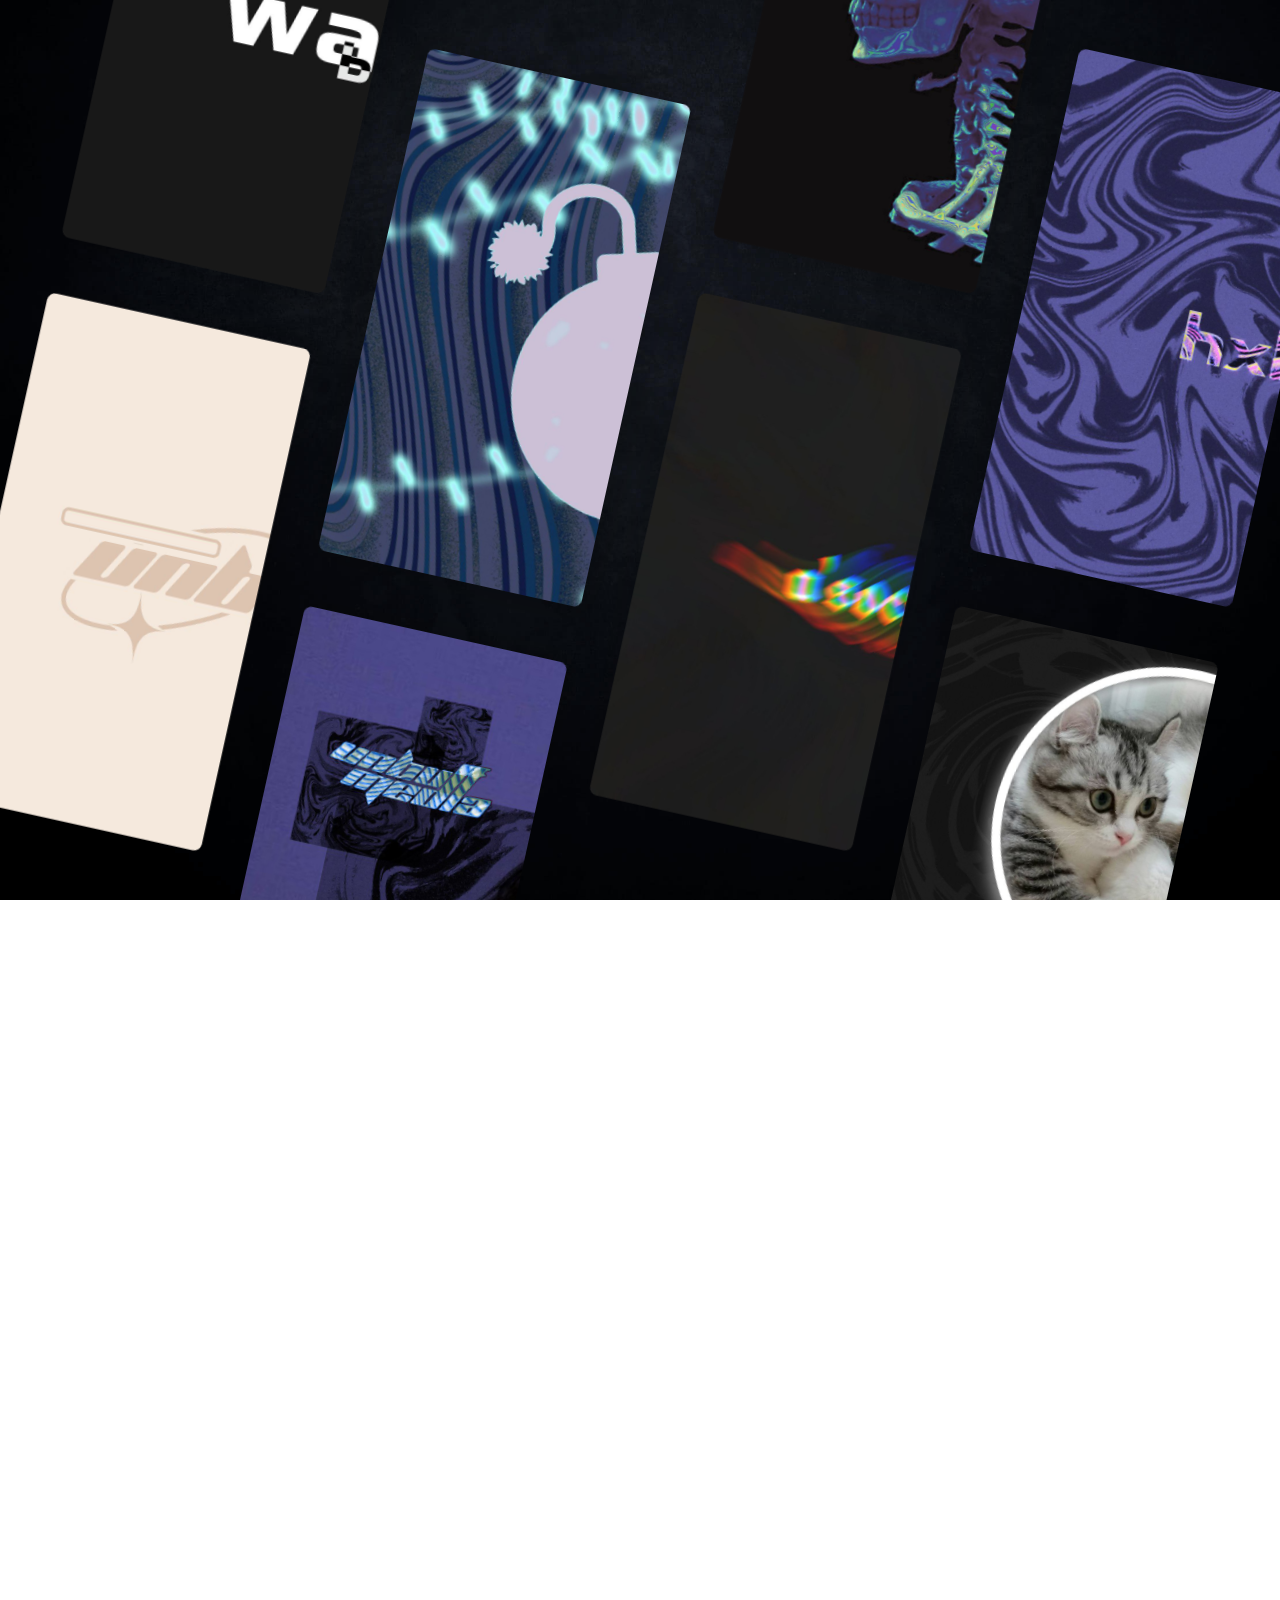
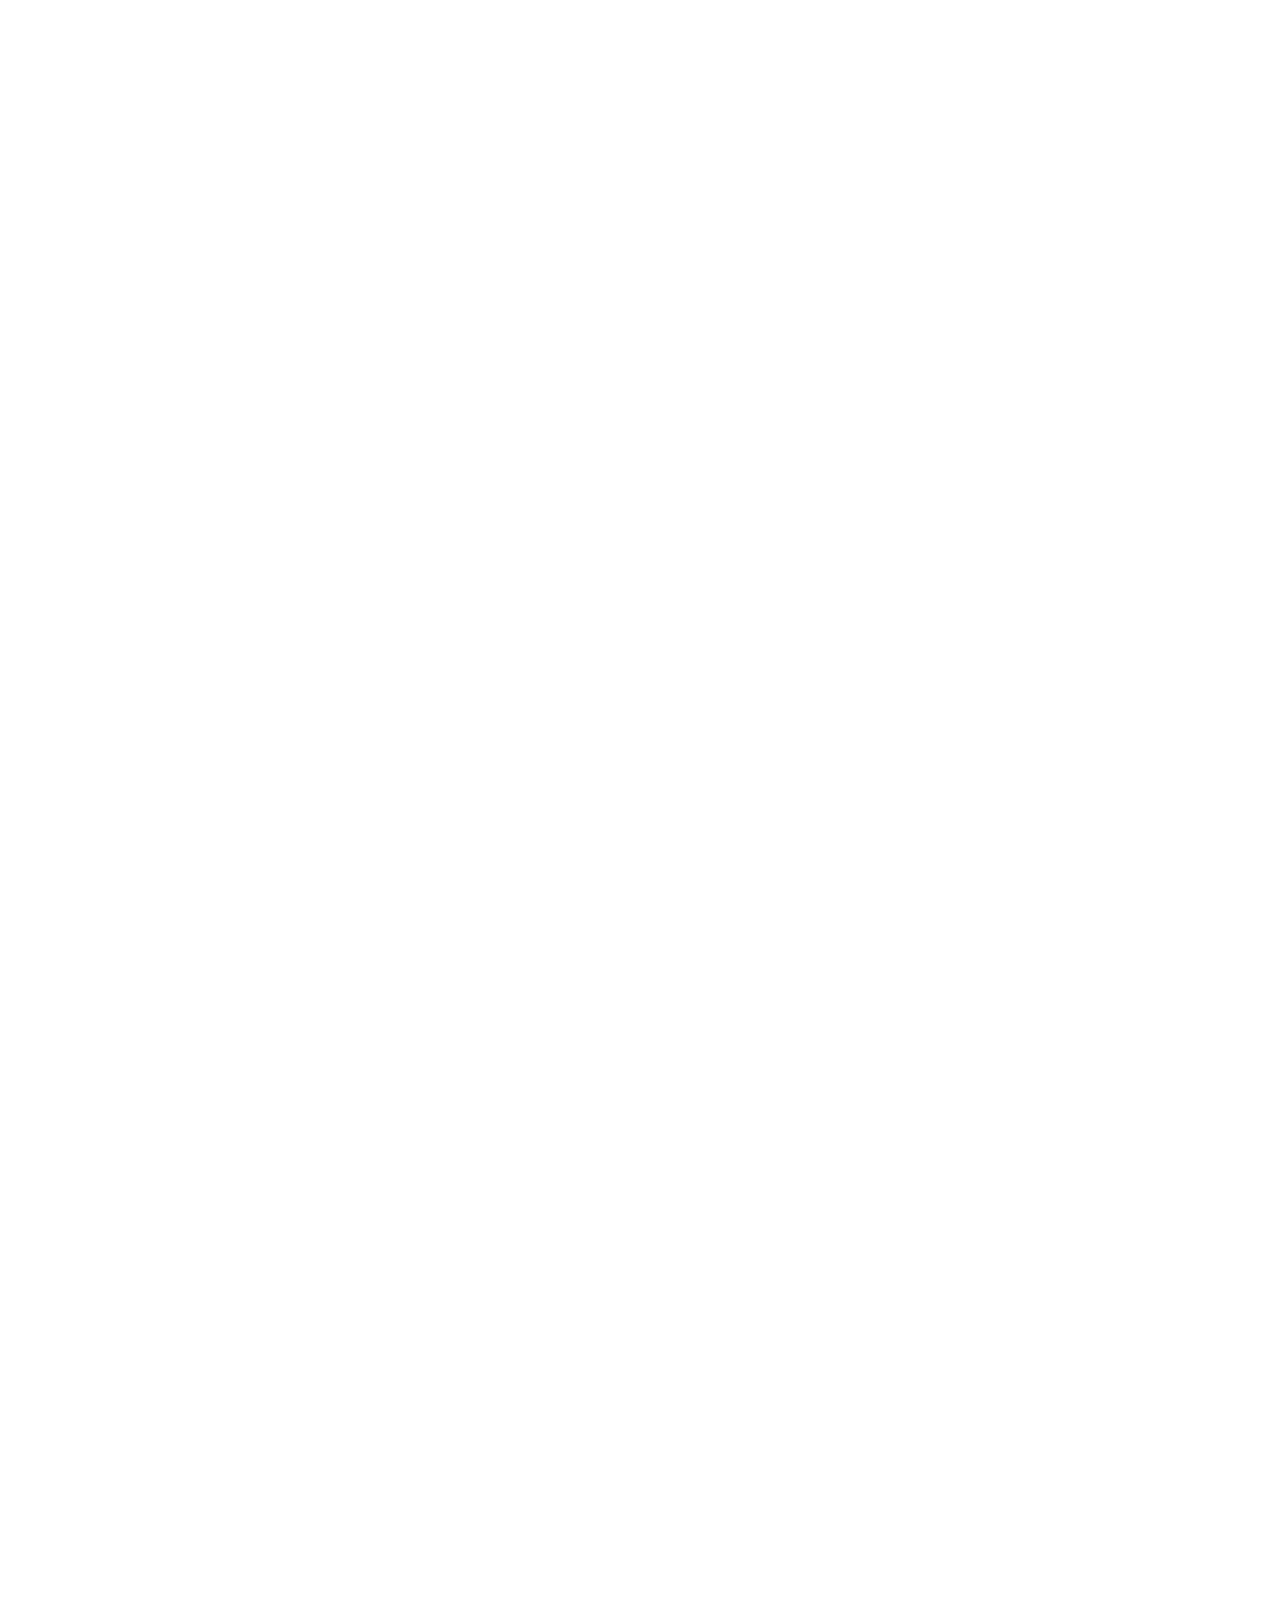
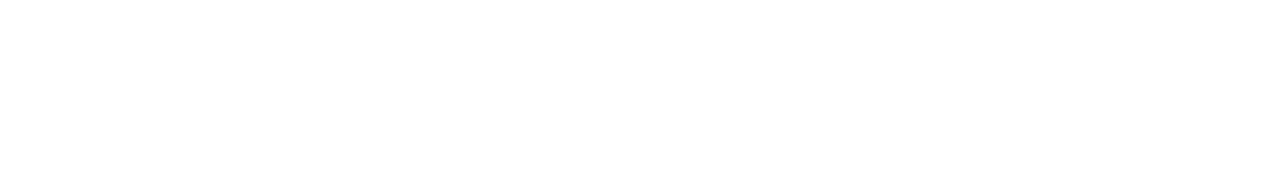
<file: portfolio/index.html>
<!DOCTYPE html>
<html lang="en">
<head>

	<meta charset="UTF-8">
	<meta http-equiv="X-UA-Compatible" content="IE=edge">
	<meta name="viewport" content="width=device-width, initial-scale=1.0">

	<title>Document</title>

	<link rel="stylesheet" href="libs/swiper/swiper-bundle.min.css">
	<link rel="stylesheet" href="css/main.css">

	<script src="libs/swiper/swiper-bundle.min.js" defer></script>
	<script src="libs/swiper/bindSwipers.js" defer></script>
	<script src="js/app.js" defer></script>

</head>
<body>

	<div class="main-wrapper">

		<div class="swiper slider slider1">
			<div class="swiper-wrapper slider__wrapper">
				<div class="swiper-slide slider__item">
					<div class="slider__img" style="background-image: url(img/1.jpg);"></div>
				</div>
				<div class="swiper-slide slider__item">
					<div class="slider__img" style="background-image: url(img/2.jpg);"></div>
				</div>
				<div class="swiper-slide slider__item">
					<div class="slider__img" style="background-image: url(img/3.jpg);"></div>
				</div>
				<div class="swiper-slide slider__item">
					<div class="slider__img" style="background-image: url(img/4.jpg);"></div>
				</div>
				<div class="swiper-slide slider__item">
					<div class="slider__img" style="background-image: url(img/5.jpg);"></div>
				</div>
				<div class="swiper-slide slider__item">
					<div class="slider__img" style="background-image: url(img/6.jpg);"></div>
				</div>
			</div>
		</div>
		<div class="swiper slider slider2">
			<div class="swiper-wrapper slider__wrapper">
				<div class="swiper-slide slider__item">
					<div class="slider__img" style="background-image: url(img/7.jpg);"></div>
				</div>
				<div class="swiper-slide slider__item">
					<div class="slider__img" style="background-image: url(img/8.jpg);"></div>
				</div>
				<div class="swiper-slide slider__item">
					<div class="slider__img" style="background-image: url(img/9.jpg);"></div>
				</div>
				<div class="swiper-slide slider__item">
					<div class="slider__img" style="background-image: url(img/10.jpg);"></div>
				</div>
				<div class="swiper-slide slider__item">
					<div class="slider__img" style="background-image: url(img/11.jpg);"></div>
				</div>
				<div class="swiper-slide slider__item">
					<div class="slider__img" style="background-image: url(img/12.jpg);"></div>
				</div>
			</div>
		</div>
		<div class="swiper slider slider3">
			<div class="swiper-wrapper slider__wrapper">
				<div class="swiper-slide slider__item">
					<div class="slider__img" style="background-image: url(img/13.jpg);"></div>
				</div>
				<div class="swiper-slide slider__item">
					<div class="slider__img" style="background-image: url(img/14.jpg);"></div>
				</div>
				<div class="swiper-slide slider__item">
					<div class="slider__img" style="background-image: url(img/15.jpg);"></div>
				</div>
				<div class="swiper-slide slider__item">
					<div class="slider__img" style="background-image: url(img/16.jpg);"></div>
				</div>
				<div class="swiper-slide slider__item">
					<div class="slider__img" style="background-image: url(img/17.jpg);"></div>
				</div>
				<div class="swiper-slide slider__item">
					<div class="slider__img" style="background-image: url(img/18.jpg);"></div>
				</div>
			</div>
		</div>
		<div class="swiper slider slider4">
			<div class="swiper-wrapper slider__wrapper">
				<div class="swiper-slide slider__item">
					<div class="slider__img" style="background-image: url(img/19.jpg);"></div>
				</div>
				<div class="swiper-slide slider__item">
					<div class="slider__img" style="background-image: url(img/20.jpg);"></div>
				</div>
				<div class="swiper-slide slider__item">
					<div class="slider__img" style="background-image: url(img/21.jpg);"></div>
				</div>
				<div class="swiper-slide slider__item">
					<div class="slider__img" style="background-image: url(img/22.jpg);"></div>
				</div>
				<div class="swiper-slide slider__item">
					<div class="slider__img" style="background-image: url(img/23.jpg);"></div>
				</div>
				<div class="swiper-slide slider__item">
					<div class="slider__img" style="background-image: url(img/24.jpg);"></div>
				</div>
			</div>
		</div>

	</div>

</body>
</html>
</file>
<file: portfolio/css/main.css>
* {
	margin: 0;
	padding: 0;
	box-sizing: border-box;
}
:root {
	--index: calc(1vw + 1vh);
	--transition: 1.25s cubic-bezier(.2, .6, 0, 1);
}
html, body {
	height: 100%;
	overflow: hidden;
}
.main-wrapper {
	height: 100%;
	display: flex;
	gap: var(--index);
	background-image: url(../img/bg.jpg);
	background-size: cover;
	background-position: center;
}
.slider {
	transform: rotate(12.5deg);
	overflow: visible;
}
.slider:nth-child(odd) {
	transform: rotate(192.5deg);
}
.slider .slider__wrapper {
	transition: var(--transition)!important;
	will-change: transform;
}
.slider__item {
	width: 21vw;
	margin-bottom: calc(var(--index) * 2.6);
	cursor: pointer;
	transition: transform var(--transition);
	will-change: transform;
	box-shadow: rgb(0 0 0 / .15) 0 0 30px 10px;
}
.slider__item:hover {
	transform: scale(1.04);
}
.slider__img {
	width: 100%;
	height: 100%;
	background-size: cover;
	border-radius: 8px;
}
.slider:nth-child(odd) .slider__img {
	transform: rotate(-180deg);
}
</file>
